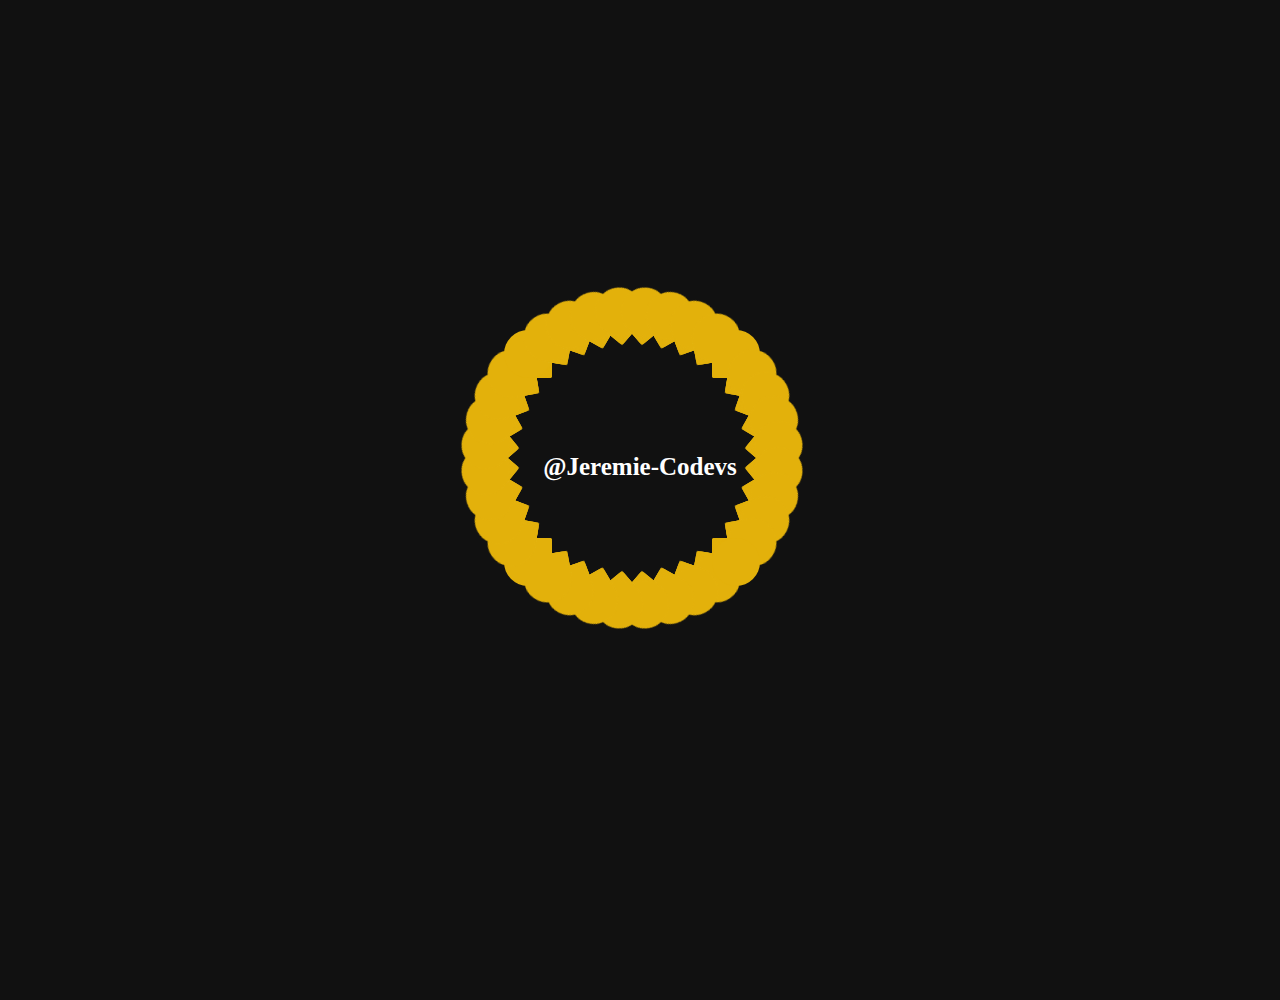
<file: index.html>
<html lang="en" class="no-js"><head>
    <meta charset="UTF-8">
    <meta http-equiv="X-UA-Compatible" content="IE=edge">
    <meta name="viewport" content="width=device-width, initial-scale=1">
    <title>HTML-CSS: Polka dot background pattern</title>
<body>
<div class="container">
  <h1>@Jeremie-Codevs</h1>
   <div class="line" style="--j:1">
   <div class="dot" style="--i:0"></div>
   <div class="dot" style="--i:1"></div>
   <div class="dot" style="--i:2"></div>
   <div class="dot" style="--i:3"></div>
   <div class="dot" style="--i:4"></div>
   <div class="dot" style="--i:5"></div>
   <div class="dot" style="--i:6"></div>
   <div class="dot" style="--i:7"></div>
   <div class="dot" style="--i:8"></div>
   <div class="dot" style="--i:9"></div>
   <div class="dot" style="--i:10"></div>
   <div class="dot" style="--i:11"></div>
   <div class="dot" style="--i:12"></div>
   <div class="dot" style="--i:13"></div>
   <div class="dot" style="--i:14"></div>
   <div class="dot" style="--i:15"></div>
   <div class="dot" style="--i:16"></div>
  </div>
  <div class="line" style="--j:2">
   <div class="dot" style="--i:0"></div>
   <div class="dot" style="--i:1"></div>
   <div class="dot" style="--i:2"></div>
   <div class="dot" style="--i:3"></div>
   <div class="dot" style="--i:4"></div>
   <div class="dot" style="--i:5"></div>
   <div class="dot" style="--i:6"></div>
   <div class="dot" style="--i:7"></div>
   <div class="dot" style="--i:8"></div>
   <div class="dot" style="--i:9"></div>
   <div class="dot" style="--i:10"></div>
   <div class="dot" style="--i:11"></div>
   <div class="dot" style="--i:12"></div>
   <div class="dot" style="--i:13"></div>
   <div class="dot" style="--i:14"></div>
   <div class="dot" style="--i:15"></div>
   <div class="dot" style="--i:16"></div>
  </div>
  <div class="line" style="--j:3">
   <div class="dot" style="--i:0"></div>
   <div class="dot" style="--i:1"></div>
   <div class="dot" style="--i:2"></div>
   <div class="dot" style="--i:3"></div>
   <div class="dot" style="--i:4"></div>
   <div class="dot" style="--i:5"></div>
   <div class="dot" style="--i:6"></div>
   <div class="dot" style="--i:7"></div>
   <div class="dot" style="--i:8"></div>
   <div class="dot" style="--i:9"></div>
   <div class="dot" style="--i:10"></div>
   <div class="dot" style="--i:11"></div>
   <div class="dot" style="--i:12"></div>
   <div class="dot" style="--i:13"></div>
   <div class="dot" style="--i:14"></div>
   <div class="dot" style="--i:15"></div>
   <div class="dot" style="--i:16"></div>
  </div>
  <div class="line" style="--j:4">
   <div class="dot" style="--i:0"></div>
   <div class="dot" style="--i:1"></div>
   <div class="dot" style="--i:2"></div>
   <div class="dot" style="--i:3"></div>
   <div class="dot" style="--i:4"></div>
   <div class="dot" style="--i:5"></div>
   <div class="dot" style="--i:6"></div>
   <div class="dot" style="--i:7"></div>
   <div class="dot" style="--i:8"></div>
   <div class="dot" style="--i:9"></div>
   <div class="dot" style="--i:10"></div>
   <div class="dot" style="--i:11"></div>
   <div class="dot" style="--i:12"></div>
   <div class="dot" style="--i:13"></div>
   <div class="dot" style="--i:14"></div>
   <div class="dot" style="--i:15"></div>
   <div class="dot" style="--i:16"></div>
  </div>
  <div class="line" style="--j:5">
   <div class="dot" style="--i:0"></div>
   <div class="dot" style="--i:1"></div>
   <div class="dot" style="--i:2"></div>
   <div class="dot" style="--i:3"></div>
   <div class="dot" style="--i:4"></div>
   <div class="dot" style="--i:5"></div>
   <div class="dot" style="--i:6"></div>
   <div class="dot" style="--i:7"></div>
   <div class="dot" style="--i:8"></div>
   <div class="dot" style="--i:9"></div>
   <div class="dot" style="--i:10"></div>
   <div class="dot" style="--i:11"></div>
   <div class="dot" style="--i:12"></div>
   <div class="dot" style="--i:13"></div>
   <div class="dot" style="--i:14"></div>
   <div class="dot" style="--i:15"></div>
   <div class="dot" style="--i:16"></div>
  </div>
  <div class="line" style="--j:6">
   <div class="dot" style="--i:0"></div>
   <div class="dot" style="--i:1"></div>
   <div class="dot" style="--i:2"></div>
   <div class="dot" style="--i:3"></div>
   <div class="dot" style="--i:4"></div>
   <div class="dot" style="--i:5"></div>
   <div class="dot" style="--i:6"></div>
   <div class="dot" style="--i:7"></div>
   <div class="dot" style="--i:8"></div>
   <div class="dot" style="--i:9"></div>
   <div class="dot" style="--i:10"></div>
   <div class="dot" style="--i:11"></div>
   <div class="dot" style="--i:12"></div>
   <div class="dot" style="--i:13"></div>
   <div class="dot" style="--i:14"></div>
   <div class="dot" style="--i:15"></div>
   <div class="dot" style="--i:16"></div>
  </div>
  <div class="line" style="--j:7">
   <div class="dot" style="--i:0"></div>
   <div class="dot" style="--i:1"></div>
   <div class="dot" style="--i:2"></div>
   <div class="dot" style="--i:3"></div>
   <div class="dot" style="--i:4"></div>
   <div class="dot" style="--i:5"></div>
   <div class="dot" style="--i:6"></div>
   <div class="dot" style="--i:7"></div>
   <div class="dot" style="--i:8"></div>
   <div class="dot" style="--i:9"></div>
   <div class="dot" style="--i:10"></div>
   <div class="dot" style="--i:11"></div>
   <div class="dot" style="--i:12"></div>
   <div class="dot" style="--i:13"></div>
   <div class="dot" style="--i:14"></div>
   <div class="dot" style="--i:15"></div>
   <div class="dot" style="--i:16"></div>
  </div>
  <div class="line" style="--j:8">
   <div class="dot" style="--i:0"></div>
   <div class="dot" style="--i:1"></div>
   <div class="dot" style="--i:2"></div>
   <div class="dot" style="--i:3"></div>
   <div class="dot" style="--i:4"></div>
   <div class="dot" style="--i:5"></div>
   <div class="dot" style="--i:6"></div>
   <div class="dot" style="--i:7"></div>
   <div class="dot" style="--i:8"></div>
   <div class="dot" style="--i:9"></div>
   <div class="dot" style="--i:10"></div>
   <div class="dot" style="--i:11"></div>
   <div class="dot" style="--i:12"></div>
   <div class="dot" style="--i:13"></div>
   <div class="dot" style="--i:14"></div>
   <div class="dot" style="--i:15"></div>
   <div class="dot" style="--i:16"></div>
  </div>
  <div class="line" style="--j:9">
   <div class="dot" style="--i:0"></div>
   <div class="dot" style="--i:1"></div>
   <div class="dot" style="--i:2"></div>
   <div class="dot" style="--i:3"></div>
   <div class="dot" style="--i:4"></div>
   <div class="dot" style="--i:5"></div>
   <div class="dot" style="--i:6"></div>
   <div class="dot" style="--i:7"></div>
   <div class="dot" style="--i:8"></div>
   <div class="dot" style="--i:9"></div>
   <div class="dot" style="--i:10"></div>
   <div class="dot" style="--i:11"></div>
   <div class="dot" style="--i:12"></div>
   <div class="dot" style="--i:13"></div>
   <div class="dot" style="--i:14"></div>
   <div class="dot" style="--i:15"></div>
   <div class="dot" style="--i:16"></div>
  </div>
  <div class="line" style="--j:10">
   <div class="dot" style="--i:0"></div>
   <div class="dot" style="--i:1"></div>
   <div class="dot" style="--i:2"></div>
   <div class="dot" style="--i:3"></div>
   <div class="dot" style="--i:4"></div>
   <div class="dot" style="--i:5"></div>
   <div class="dot" style="--i:6"></div>
   <div class="dot" style="--i:7"></div>
   <div class="dot" style="--i:8"></div>
   <div class="dot" style="--i:9"></div>
   <div class="dot" style="--i:10"></div>
   <div class="dot" style="--i:11"></div>
   <div class="dot" style="--i:12"></div>
   <div class="dot" style="--i:13"></div>
   <div class="dot" style="--i:14"></div>
   <div class="dot" style="--i:15"></div>
   <div class="dot" style="--i:16"></div>
  </div>
  <div class="line" style="--j:11">
   <div class="dot" style="--i:0"></div>
   <div class="dot" style="--i:1"></div>
   <div class="dot" style="--i:2"></div>
   <div class="dot" style="--i:3"></div>
   <div class="dot" style="--i:4"></div>
   <div class="dot" style="--i:5"></div>
   <div class="dot" style="--i:6"></div>
   <div class="dot" style="--i:7"></div>
   <div class="dot" style="--i:8"></div>
   <div class="dot" style="--i:9"></div>
   <div class="dot" style="--i:10"></div>
   <div class="dot" style="--i:11"></div>
   <div class="dot" style="--i:12"></div>
   <div class="dot" style="--i:13"></div>
   <div class="dot" style="--i:14"></div>
   <div class="dot" style="--i:15"></div>
   <div class="dot" style="--i:16"></div>
  </div>
  <div class="line" style="--j:12">
   <div class="dot" style="--i:0"></div>
   <div class="dot" style="--i:1"></div>
   <div class="dot" style="--i:2"></div>
   <div class="dot" style="--i:3"></div>
   <div class="dot" style="--i:4"></div>
   <div class="dot" style="--i:5"></div>
   <div class="dot" style="--i:6"></div>
   <div class="dot" style="--i:7"></div>
   <div class="dot" style="--i:8"></div>
   <div class="dot" style="--i:9"></div>
   <div class="dot" style="--i:10"></div>
   <div class="dot" style="--i:11"></div>
   <div class="dot" style="--i:12"></div>
   <div class="dot" style="--i:13"></div>
   <div class="dot" style="--i:14"></div>
   <div class="dot" style="--i:15"></div>
   <div class="dot" style="--i:16"></div>
  </div>
  <div class="line" style="--j:13">
   <div class="dot" style="--i:0"></div>
   <div class="dot" style="--i:1"></div>
   <div class="dot" style="--i:2"></div>
   <div class="dot" style="--i:3"></div>
   <div class="dot" style="--i:4"></div>
   <div class="dot" style="--i:5"></div>
   <div class="dot" style="--i:6"></div>
   <div class="dot" style="--i:7"></div>
   <div class="dot" style="--i:8"></div>
   <div class="dot" style="--i:9"></div>
   <div class="dot" style="--i:10"></div>
   <div class="dot" style="--i:11"></div>
   <div class="dot" style="--i:12"></div>
   <div class="dot" style="--i:13"></div>
   <div class="dot" style="--i:14"></div>
   <div class="dot" style="--i:15"></div>
   <div class="dot" style="--i:16"></div>
  </div>
  <div class="line" style="--j:14">
   <div class="dot" style="--i:0"></div>
   <div class="dot" style="--i:1"></div>
   <div class="dot" style="--i:2"></div>
   <div class="dot" style="--i:3"></div>
   <div class="dot" style="--i:4"></div>
   <div class="dot" style="--i:5"></div>
   <div class="dot" style="--i:6"></div>
   <div class="dot" style="--i:7"></div>
   <div class="dot" style="--i:8"></div>
   <div class="dot" style="--i:9"></div>
   <div class="dot" style="--i:10"></div>
   <div class="dot" style="--i:11"></div>
   <div class="dot" style="--i:12"></div>
   <div class="dot" style="--i:13"></div>
   <div class="dot" style="--i:14"></div>
   <div class="dot" style="--i:15"></div>
   <div class="dot" style="--i:16"></div>
  </div>
  <div class="line" style="--j:15">
   <div class="dot" style="--i:0"></div>
   <div class="dot" style="--i:1"></div>
   <div class="dot" style="--i:2"></div>
   <div class="dot" style="--i:3"></div>
   <div class="dot" style="--i:4"></div>
   <div class="dot" style="--i:5"></div>
   <div class="dot" style="--i:6"></div>
   <div class="dot" style="--i:7"></div>
   <div class="dot" style="--i:8"></div>
   <div class="dot" style="--i:9"></div>
   <div class="dot" style="--i:10"></div>
   <div class="dot" style="--i:11"></div>
   <div class="dot" style="--i:12"></div>
   <div class="dot" style="--i:13"></div>
   <div class="dot" style="--i:14"></div>
   <div class="dot" style="--i:15"></div>
   <div class="dot" style="--i:16"></div>
  </div>
  <div class="line" style="--j:16">
   <div class="dot" style="--i:0"></div>
   <div class="dot" style="--i:1"></div>
   <div class="dot" style="--i:2"></div>
   <div class="dot" style="--i:3"></div>
   <div class="dot" style="--i:4"></div>
   <div class="dot" style="--i:5"></div>
   <div class="dot" style="--i:6"></div>
   <div class="dot" style="--i:7"></div>
   <div class="dot" style="--i:8"></div>
   <div class="dot" style="--i:9"></div>
   <div class="dot" style="--i:10"></div>
   <div class="dot" style="--i:11"></div>
   <div class="dot" style="--i:12"></div>
   <div class="dot" style="--i:13"></div>
   <div class="dot" style="--i:14"></div>
   <div class="dot" style="--i:15"></div>
   <div class="dot" style="--i:16"></div>
  </div>
  <div class="line" style="--j:17">
   <div class="dot" style="--i:0"></div>
   <div class="dot" style="--i:1"></div>
   <div class="dot" style="--i:2"></div>
   <div class="dot" style="--i:3"></div>
   <div class="dot" style="--i:4"></div>
   <div class="dot" style="--i:5"></div>
   <div class="dot" style="--i:6"></div>
   <div class="dot" style="--i:7"></div>
   <div class="dot" style="--i:8"></div>
   <div class="dot" style="--i:9"></div>
   <div class="dot" style="--i:10"></div>
   <div class="dot" style="--i:11"></div>
   <div class="dot" style="--i:12"></div>
   <div class="dot" style="--i:13"></div>
   <div class="dot" style="--i:14"></div>
   <div class="dot" style="--i:15"></div>
   <div class="dot" style="--i:16"></div>
  </div>
  <div class="line" style="--j:18">
   <div class="dot" style="--i:0"></div>
   <div class="dot" style="--i:1"></div>
   <div class="dot" style="--i:2"></div>
   <div class="dot" style="--i:3"></div>
   <div class="dot" style="--i:4"></div>
   <div class="dot" style="--i:5"></div>
   <div class="dot" style="--i:6"></div>
   <div class="dot" style="--i:7"></div>
   <div class="dot" style="--i:8"></div>
   <div class="dot" style="--i:9"></div>
   <div class="dot" style="--i:10"></div>
   <div class="dot" style="--i:11"></div>
   <div class="dot" style="--i:12"></div>
   <div class="dot" style="--i:13"></div>
   <div class="dot" style="--i:14"></div>
   <div class="dot" style="--i:15"></div>
   <div class="dot" style="--i:16"></div>
  </div>
  <div class="line" style="--j:19">
   <div class="dot" style="--i:0"></div>
   <div class="dot" style="--i:1"></div>
   <div class="dot" style="--i:2"></div>
   <div class="dot" style="--i:3"></div>
   <div class="dot" style="--i:4"></div>
   <div class="dot" style="--i:5"></div>
   <div class="dot" style="--i:6"></div>
   <div class="dot" style="--i:7"></div>
   <div class="dot" style="--i:8"></div>
   <div class="dot" style="--i:9"></div>
   <div class="dot" style="--i:10"></div>
   <div class="dot" style="--i:11"></div>
   <div class="dot" style="--i:12"></div>
   <div class="dot" style="--i:13"></div>
   <div class="dot" style="--i:14"></div>
   <div class="dot" style="--i:15"></div>
   <div class="dot" style="--i:16"></div>
  </div>
  <div class="line" style="--j:20">
   <div class="dot" style="--i:0"></div>
   <div class="dot" style="--i:1"></div>
   <div class="dot" style="--i:2"></div>
   <div class="dot" style="--i:3"></div>
   <div class="dot" style="--i:4"></div>
   <div class="dot" style="--i:5"></div>
   <div class="dot" style="--i:6"></div>
   <div class="dot" style="--i:7"></div>
   <div class="dot" style="--i:8"></div>
   <div class="dot" style="--i:9"></div>
   <div class="dot" style="--i:10"></div>
   <div class="dot" style="--i:11"></div>
   <div class="dot" style="--i:12"></div>
   <div class="dot" style="--i:13"></div>
   <div class="dot" style="--i:14"></div>
   <div class="dot" style="--i:15"></div>
   <div class="dot" style="--i:16"></div>
  </div>
  <div class="line" style="--j:21">
   <div class="dot" style="--i:0"></div>
   <div class="dot" style="--i:1"></div>
   <div class="dot" style="--i:2"></div>
   <div class="dot" style="--i:3"></div>
   <div class="dot" style="--i:4"></div>
   <div class="dot" style="--i:5"></div>
   <div class="dot" style="--i:6"></div>
   <div class="dot" style="--i:7"></div>
   <div class="dot" style="--i:8"></div>
   <div class="dot" style="--i:9"></div>
   <div class="dot" style="--i:10"></div>
   <div class="dot" style="--i:11"></div>
   <div class="dot" style="--i:12"></div>
   <div class="dot" style="--i:13"></div>
   <div class="dot" style="--i:14"></div>
   <div class="dot" style="--i:15"></div>
   <div class="dot" style="--i:16"></div>
  </div>
  <div class="line" style="--j:22">
   <div class="dot" style="--i:0"></div>
   <div class="dot" style="--i:1"></div>
   <div class="dot" style="--i:2"></div>
   <div class="dot" style="--i:3"></div>
   <div class="dot" style="--i:4"></div>
   <div class="dot" style="--i:5"></div>
   <div class="dot" style="--i:6"></div>
   <div class="dot" style="--i:7"></div>
   <div class="dot" style="--i:8"></div>
   <div class="dot" style="--i:9"></div>
   <div class="dot" style="--i:10"></div>
   <div class="dot" style="--i:11"></div>
   <div class="dot" style="--i:12"></div>
   <div class="dot" style="--i:13"></div>
   <div class="dot" style="--i:14"></div>
   <div class="dot" style="--i:15"></div>
   <div class="dot" style="--i:16"></div>
  </div>
  <div class="line" style="--j:23">
   <div class="dot" style="--i:0"></div>
   <div class="dot" style="--i:1"></div>
   <div class="dot" style="--i:2"></div>
   <div class="dot" style="--i:3"></div>
   <div class="dot" style="--i:4"></div>
   <div class="dot" style="--i:5"></div>
   <div class="dot" style="--i:6"></div>
   <div class="dot" style="--i:7"></div>
   <div class="dot" style="--i:8"></div>
   <div class="dot" style="--i:9"></div>
   <div class="dot" style="--i:10"></div>
   <div class="dot" style="--i:11"></div>
   <div class="dot" style="--i:12"></div>
   <div class="dot" style="--i:13"></div>
   <div class="dot" style="--i:14"></div>
   <div class="dot" style="--i:15"></div>
   <div class="dot" style="--i:16"></div>
  </div>
  <div class="line" style="--j:24">
   <div class="dot" style="--i:0"></div>
   <div class="dot" style="--i:1"></div>
   <div class="dot" style="--i:2"></div>
   <div class="dot" style="--i:3"></div>
   <div class="dot" style="--i:4"></div>
   <div class="dot" style="--i:5"></div>
   <div class="dot" style="--i:6"></div>
   <div class="dot" style="--i:7"></div>
   <div class="dot" style="--i:8"></div>
   <div class="dot" style="--i:9"></div>
   <div class="dot" style="--i:10"></div>
   <div class="dot" style="--i:11"></div>
   <div class="dot" style="--i:12"></div>
   <div class="dot" style="--i:13"></div>
   <div class="dot" style="--i:14"></div>
   <div class="dot" style="--i:15"></div>
   <div class="dot" style="--i:16"></div>
  </div>
  <div class="line" style="--j:25">
   <div class="dot" style="--i:0"></div>
   <div class="dot" style="--i:1"></div>
   <div class="dot" style="--i:2"></div>
   <div class="dot" style="--i:3"></div>
   <div class="dot" style="--i:4"></div>
   <div class="dot" style="--i:5"></div>
   <div class="dot" style="--i:6"></div>
   <div class="dot" style="--i:7"></div>
   <div class="dot" style="--i:8"></div>
   <div class="dot" style="--i:9"></div>
   <div class="dot" style="--i:10"></div>
   <div class="dot" style="--i:11"></div>
   <div class="dot" style="--i:12"></div>
   <div class="dot" style="--i:13"></div>
   <div class="dot" style="--i:14"></div>
   <div class="dot" style="--i:15"></div>
   <div class="dot" style="--i:16"></div>
  </div>
  <div class="line" style="--j:26">
   <div class="dot" style="--i:0"></div>
   <div class="dot" style="--i:1"></div>
   <div class="dot" style="--i:2"></div>
   <div class="dot" style="--i:3"></div>
   <div class="dot" style="--i:4"></div>
   <div class="dot" style="--i:5"></div>
   <div class="dot" style="--i:6"></div>
   <div class="dot" style="--i:7"></div>
   <div class="dot" style="--i:8"></div>
   <div class="dot" style="--i:9"></div>
   <div class="dot" style="--i:10"></div>
   <div class="dot" style="--i:11"></div>
   <div class="dot" style="--i:12"></div>
   <div class="dot" style="--i:13"></div>
   <div class="dot" style="--i:14"></div>
   <div class="dot" style="--i:15"></div>
   <div class="dot" style="--i:16"></div>
  </div>
  <div class="line" style="--j:27">
   <div class="dot" style="--i:0"></div>
   <div class="dot" style="--i:1"></div>
   <div class="dot" style="--i:2"></div>
   <div class="dot" style="--i:3"></div>
   <div class="dot" style="--i:4"></div>
   <div class="dot" style="--i:5"></div>
   <div class="dot" style="--i:6"></div>
   <div class="dot" style="--i:7"></div>
   <div class="dot" style="--i:8"></div>
   <div class="dot" style="--i:9"></div>
   <div class="dot" style="--i:10"></div>
   <div class="dot" style="--i:11"></div>
   <div class="dot" style="--i:12"></div>
   <div class="dot" style="--i:13"></div>
   <div class="dot" style="--i:14"></div>
   <div class="dot" style="--i:15"></div>
   <div class="dot" style="--i:16"></div>
  </div>
  <div class="line" style="--j:28">
   <div class="dot" style="--i:0"></div>
   <div class="dot" style="--i:1"></div>
   <div class="dot" style="--i:2"></div>
   <div class="dot" style="--i:3"></div>
   <div class="dot" style="--i:4"></div>
   <div class="dot" style="--i:5"></div>
   <div class="dot" style="--i:6"></div>
   <div class="dot" style="--i:7"></div>
   <div class="dot" style="--i:8"></div>
   <div class="dot" style="--i:9"></div>
   <div class="dot" style="--i:10"></div>
   <div class="dot" style="--i:11"></div>
   <div class="dot" style="--i:12"></div>
   <div class="dot" style="--i:13"></div>
   <div class="dot" style="--i:14"></div>
   <div class="dot" style="--i:15"></div>
   <div class="dot" style="--i:16"></div>
  </div>
  <div class="line" style="--j:29">
   <div class="dot" style="--i:0"></div>
   <div class="dot" style="--i:1"></div>
   <div class="dot" style="--i:2"></div>
   <div class="dot" style="--i:3"></div>
   <div class="dot" style="--i:4"></div>
   <div class="dot" style="--i:5"></div>
   <div class="dot" style="--i:6"></div>
   <div class="dot" style="--i:7"></div>
   <div class="dot" style="--i:8"></div>
   <div class="dot" style="--i:9"></div>
   <div class="dot" style="--i:10"></div>
   <div class="dot" style="--i:11"></div>
   <div class="dot" style="--i:12"></div>
   <div class="dot" style="--i:13"></div>
   <div class="dot" style="--i:14"></div>
   <div class="dot" style="--i:15"></div>
   <div class="dot" style="--i:16"></div>
  </div>
  <div class="line" style="--j:30">
   <div class="dot" style="--i:0"></div>
   <div class="dot" style="--i:1"></div>
   <div class="dot" style="--i:2"></div>
   <div class="dot" style="--i:3"></div>
   <div class="dot" style="--i:4"></div>
   <div class="dot" style="--i:5"></div>
   <div class="dot" style="--i:6"></div>
   <div class="dot" style="--i:7"></div>
   <div class="dot" style="--i:8"></div>
   <div class="dot" style="--i:9"></div>
   <div class="dot" style="--i:10"></div>
   <div class="dot" style="--i:11"></div>
   <div class="dot" style="--i:12"></div>
   <div class="dot" style="--i:13"></div>
   <div class="dot" style="--i:14"></div>
   <div class="dot" style="--i:15"></div>
   <div class="dot" style="--i:16"></div>
  </div>
  <div class="line" style="--j:31">
   <div class="dot" style="--i:0"></div>
   <div class="dot" style="--i:1"></div>
   <div class="dot" style="--i:2"></div>
   <div class="dot" style="--i:3"></div>
   <div class="dot" style="--i:4"></div>
   <div class="dot" style="--i:5"></div>
   <div class="dot" style="--i:6"></div>
   <div class="dot" style="--i:7"></div>
   <div class="dot" style="--i:8"></div>
   <div class="dot" style="--i:9"></div>
   <div class="dot" style="--i:10"></div>
   <div class="dot" style="--i:11"></div>
   <div class="dot" style="--i:12"></div>
   <div class="dot" style="--i:13"></div>
   <div class="dot" style="--i:14"></div>
   <div class="dot" style="--i:15"></div>
   <div class="dot" style="--i:16"></div>
  </div>
  <div class="line" style="--j:32">
   <div class="dot" style="--i:0"></div>
   <div class="dot" style="--i:1"></div>
   <div class="dot" style="--i:2"></div>
   <div class="dot" style="--i:3"></div>
   <div class="dot" style="--i:4"></div>
   <div class="dot" style="--i:5"></div>
   <div class="dot" style="--i:6"></div>
   <div class="dot" style="--i:7"></div>
   <div class="dot" style="--i:8"></div>
   <div class="dot" style="--i:9"></div>
   <div class="dot" style="--i:10"></div>
   <div class="dot" style="--i:11"></div>
   <div class="dot" style="--i:12"></div>
   <div class="dot" style="--i:13"></div>
   <div class="dot" style="--i:14"></div>
   <div class="dot" style="--i:15"></div>
   <div class="dot" style="--i:16"></div>
  </div>
  <div class="line" style="--j:33">
   <div class="dot" style="--i:0"></div>
   <div class="dot" style="--i:1"></div>
   <div class="dot" style="--i:2"></div>
   <div class="dot" style="--i:3"></div>
   <div class="dot" style="--i:4"></div>
   <div class="dot" style="--i:5"></div>
   <div class="dot" style="--i:6"></div>
   <div class="dot" style="--i:7"></div>
   <div class="dot" style="--i:8"></div>
   <div class="dot" style="--i:9"></div>
   <div class="dot" style="--i:10"></div>
   <div class="dot" style="--i:11"></div>
   <div class="dot" style="--i:12"></div>
   <div class="dot" style="--i:13"></div>
   <div class="dot" style="--i:14"></div>
   <div class="dot" style="--i:15"></div>
   <div class="dot" style="--i:16"></div>
  </div>
  <div class="line" style="--j:34">
   <div class="dot" style="--i:0"></div>
   <div class="dot" style="--i:1"></div>
   <div class="dot" style="--i:2"></div>
   <div class="dot" style="--i:3"></div>
   <div class="dot" style="--i:4"></div>
   <div class="dot" style="--i:5"></div>
   <div class="dot" style="--i:6"></div>
   <div class="dot" style="--i:7"></div>
   <div class="dot" style="--i:8"></div>
   <div class="dot" style="--i:9"></div>
   <div class="dot" style="--i:10"></div>
   <div class="dot" style="--i:11"></div>
   <div class="dot" style="--i:12"></div>
   <div class="dot" style="--i:13"></div>
   <div class="dot" style="--i:14"></div>
   <div class="dot" style="--i:15"></div>
   <div class="dot" style="--i:16"></div>
  </div>
  <div class="line" style="--j:35">
   <div class="dot" style="--i:0"></div>
   <div class="dot" style="--i:1"></div>
   <div class="dot" style="--i:2"></div>
   <div class="dot" style="--i:3"></div>
   <div class="dot" style="--i:4"></div>
   <div class="dot" style="--i:5"></div>
   <div class="dot" style="--i:6"></div>
   <div class="dot" style="--i:7"></div>
   <div class="dot" style="--i:8"></div>
   <div class="dot" style="--i:9"></div>
   <div class="dot" style="--i:10"></div>
   <div class="dot" style="--i:11"></div>
   <div class="dot" style="--i:12"></div>
   <div class="dot" style="--i:13"></div>
   <div class="dot" style="--i:14"></div>
   <div class="dot" style="--i:15"></div>
   <div class="dot" style="--i:16"></div>
  </div>
  <div class="line" style="--j:36">
   <div class="dot" style="--i:0"></div>
   <div class="dot" style="--i:1"></div>
   <div class="dot" style="--i:2"></div>
   <div class="dot" style="--i:3"></div>
   <div class="dot" style="--i:4"></div>
   <div class="dot" style="--i:5"></div>
   <div class="dot" style="--i:6"></div>
   <div class="dot" style="--i:7"></div>
   <div class="dot" style="--i:8"></div>
   <div class="dot" style="--i:9"></div>
   <div class="dot" style="--i:10"></div>
   <div class="dot" style="--i:11"></div>
   <div class="dot" style="--i:12"></div>
   <div class="dot" style="--i:13"></div>
   <div class="dot" style="--i:14"></div>
   <div class="dot" style="--i:15"></div>
   <div class="dot" style="--i:16"></div>
  </div>
</body>
</html>
 <style>
    :root{
   --size : 3px;
  }
  body{
   background-color : #111;
   overflow: hidden;
  }
  .container{
   position:absolute;
   top:50%;left:50%;
   transform: translate(-50%,-50%);
   width: 1100px;
   height:1100px;
  }
  h1{
   color:white;
   position: absolute;
   top:50%;left:50%;
   transform: translate(-50%,-50%);
   font-size:25px;
  }
  .line{
   position: absolute;
   top: 58%;
   left: 56.5%;
   transform-style: preserve-3d;
   perspective: 1000px;
   transform-origin: -80px -80px;
   transform: translate(-50%,-50%) rotateZ(calc(var(--j) * 10deg));
  }
  .dot{
   position: absolute;
   border-radius: 50%;
   background-color:rgb(227, 177, 11);
   width:calc(var(--i) * var(--size));
   height:calc(var(--i) * var(--size));
   animation: stre 6s linear calc(var(--j)*0.04s) infinite;
  }
  @keyframes stre {
   0%{
    top:calc(calc(var(--i) * var(--i)) * 2px);
   }
   20%{
    top:calc(calc(var(--i) * var(--i)) * 4px);
   }
   40%{
    top:calc(calc(var(--i) * var(--i)) * 6px);
   }
   60%{
    top:calc(calc(var(--i) * var(--i)) * 8px);
   }
   80%{
    top:calc(calc(var(--i) * var(--i)) * 10px);
   }
   100%{
    top:calc(calc(var(--i) * var(--i)) * 12px);
   }
  }
  </style>
</file>
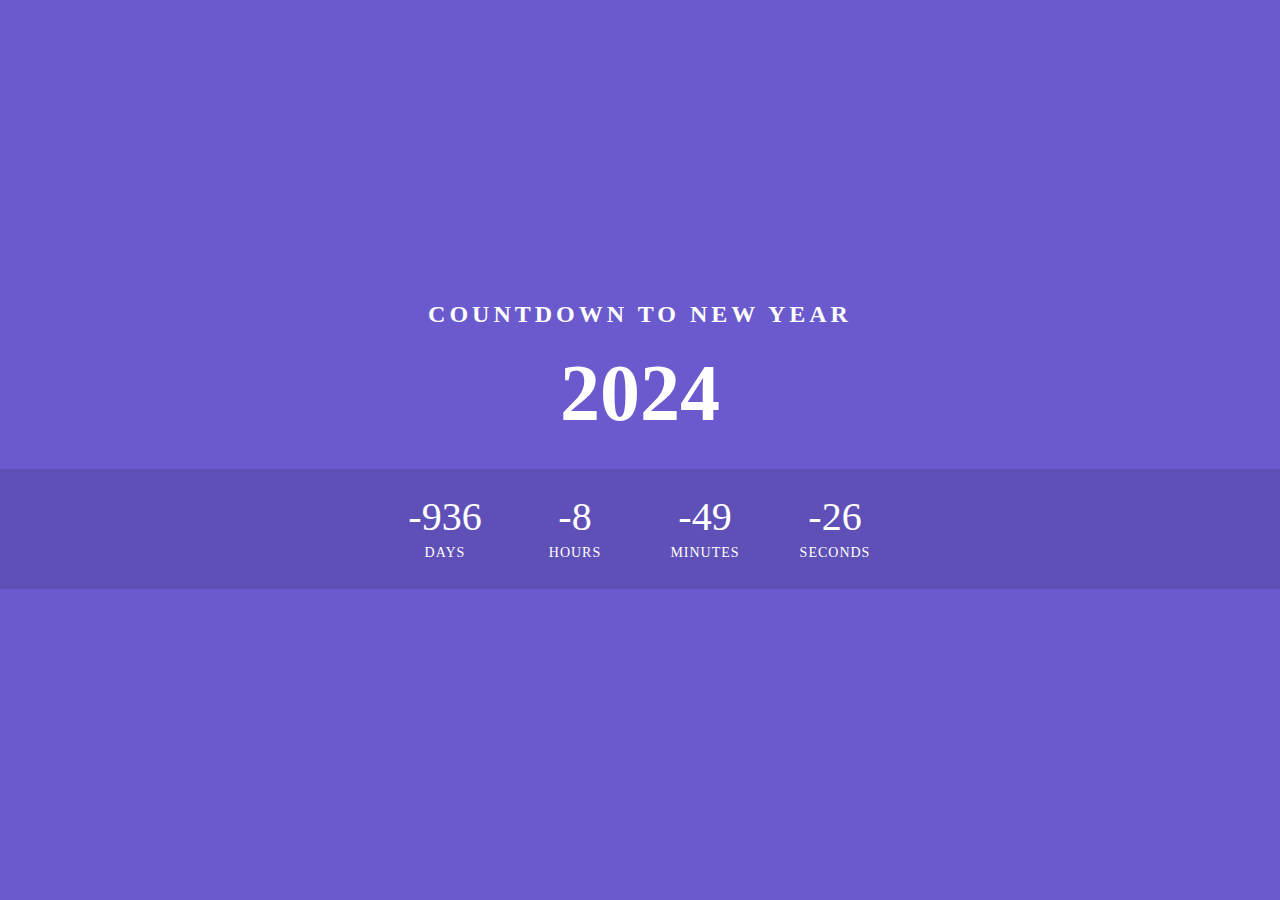
<file: project 14 jour restant année/index.html>
<!DOCTYPE html>
<html lang="en">
  <head>
    <meta charset="UTF-8" />
    <meta http-equiv="X-UA-Compatible" content="IE=edge" />
    <meta name="viewport" content="width=device-width, initial-scale=1.0" />
    <title>New Year Countdown</title>
    <link rel="stylesheet" href="style.css" />
  </head>
  <body>
    <h2>Countdown to New Year</h2>
    <div class="year">2024</div>
    <div class="countdown">
      <div id="day">00</div>
      <div id="hour">00</div>
      <div id="minute">00</div>
      <div id="second">00</div>
    </div>
    <script src="index.js"></script>
  </body>
</html>
</file>
<file: project11 rotating image/index.html>
<!DOCTYPE html>
<html lang="en">
  <head>
    <meta charset="UTF-8" />
    <meta http-equiv="X-UA-Compatible" content="IE=edge" />
    <meta name="viewport" content="width=device-width, initial-scale=1.0" />
    <title>Rotating Image Gallery</title>
    <link rel="stylesheet" href="style.css" />
  </head>
  <body>
    <div class="image-container">
     
    </div>
    <div class="btn-container">
      <button class="btn" id="prev">Prev</button>
      <button class="btn" id="next">Next</button>
    </div>
    <script src="index.js"></script>
  </body>
</html>
</file>
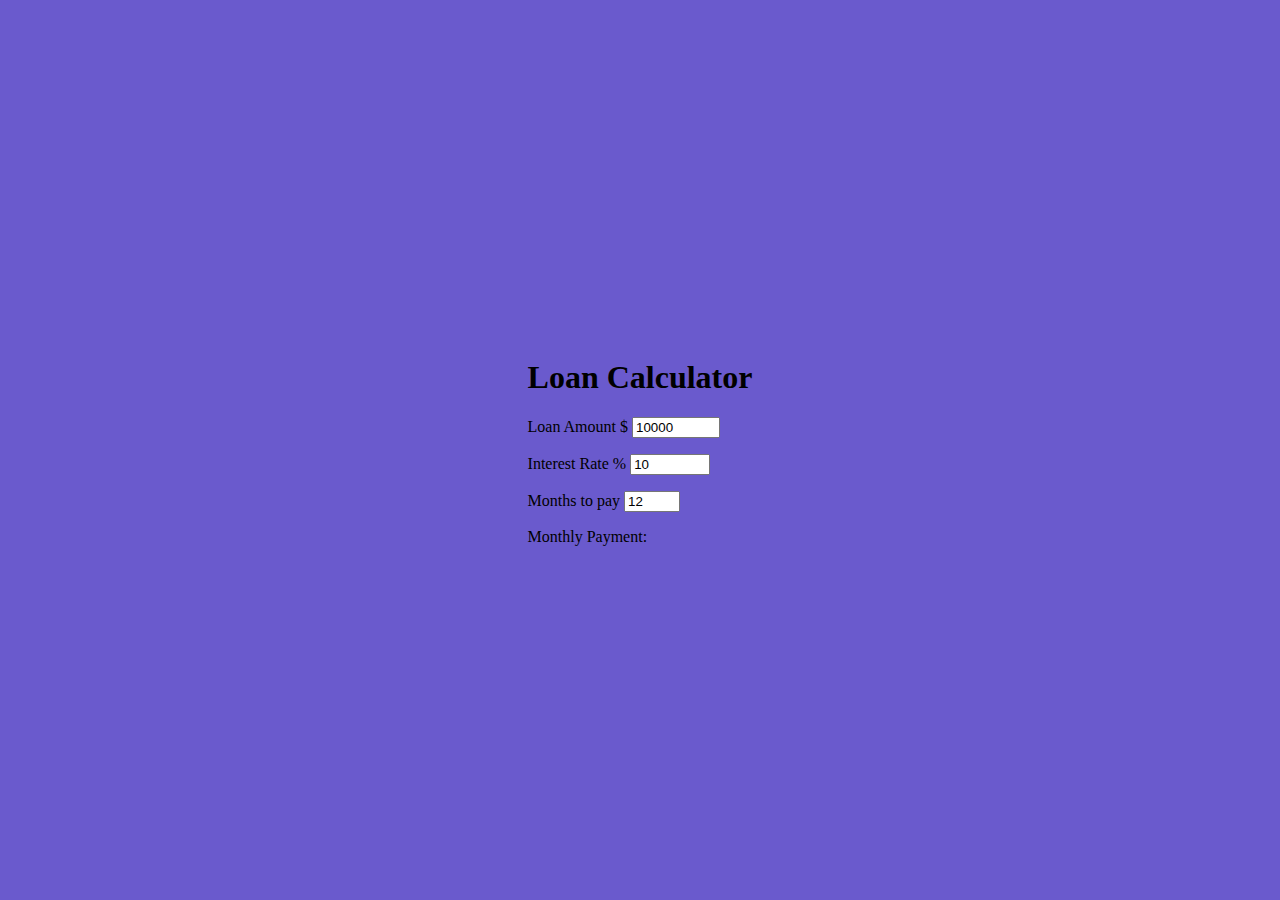
<file: projet 13 calculateur de pret/index.html>
<!DOCTYPE html>
<html lang="en">
<head>
    <meta charset="UTF-8">
    <meta http-equiv="X-UA-Compatible" content="IE=edge">
    <meta name="viewport" content="width=device-width, initial-scale=1.0">
    <title>Loan Calculator</title>
    <link rel="stylesheet" href="style.css">
</head>
<body>
    <div class="container">
        <h1>Loan Calculator</h1>
        <p>Loan Amount $
            <input onchange="calculateLoan()" class="input" type="number" id="loan-amount" min="1" max="500000" value="10000">
        </p>
        <p>Interest Rate %
            <input onchange="calculateLoan()" class="input" type="number" id="interest-rate" min="0" max="100" value="10" step=".1">
        </p>
        <p>Months to pay
            <input onchange="calculateLoan()" class="input" type="number" id="months-to-pay" min="6" max="48" value="12">
        </p>
        <p class="payment" id="payment">Monthly Payment:</p>
    </div>

    <script src="index.js"></script>
</body>
</html>
</file>
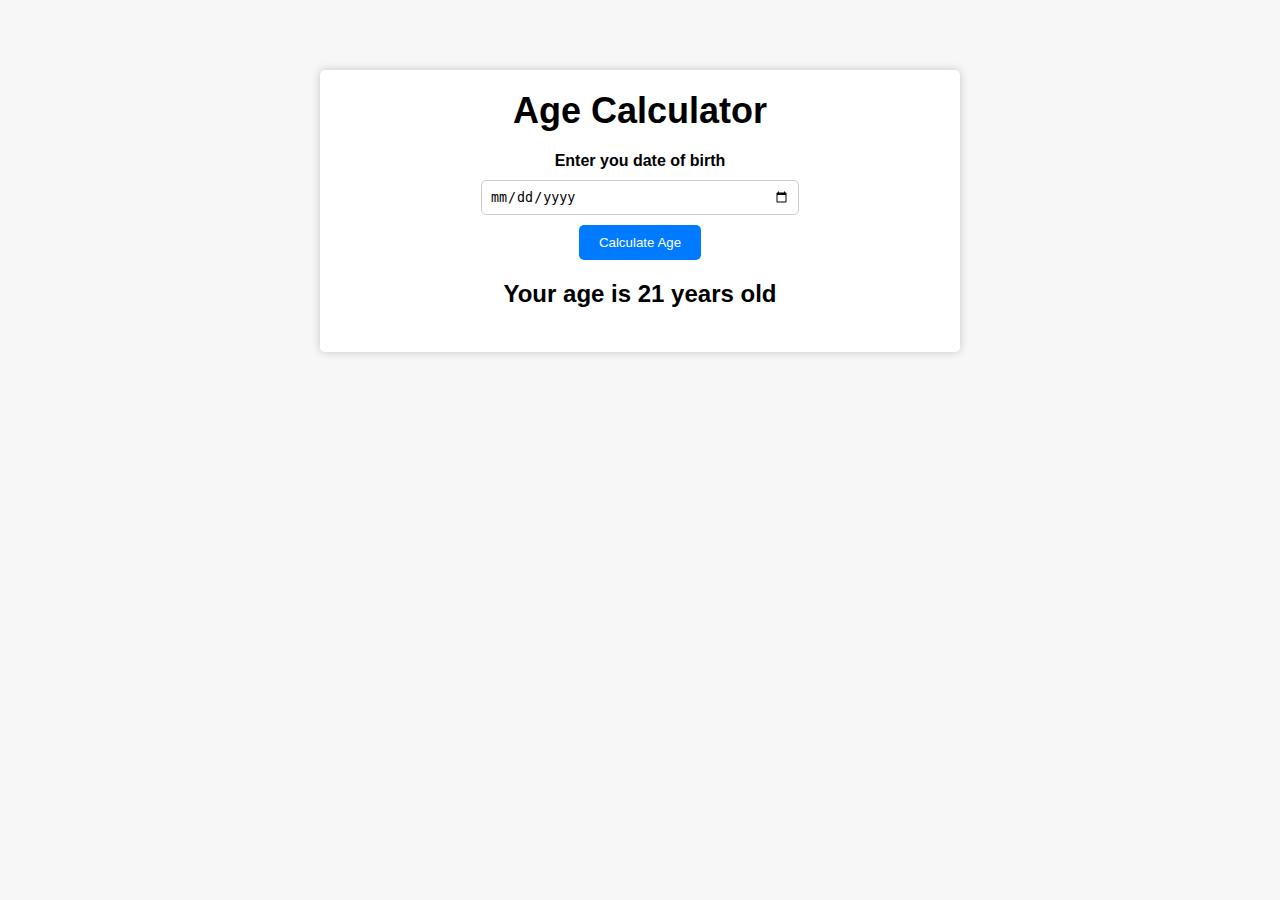
<file: projet 16calcul age/index.html>
<!DOCTYPE html>
<html lang="en">
<head>
    <meta charset="UTF-8">
    <meta http-equiv="X-UA-Compatible" content="IE=edge">
    <meta name="viewport" content="width=device-width, initial-scale=1.0">
    <title>Age Calculator</title>
    <link rel="stylesheet" href="style.css">
</head>
<body>
    <div class="container">
        <h1>Age Calculator</h1>
        <div class="form">
            <label for="birthday">Enter you date of birth</label>
            <input type="date" id="birthday" name="birthday">
            <button id="btn">Calculate Age</button>
            <p id="result">Your age is 21 years old</p>
        </div>
    </div>

    <script src="index.js"></script>
</body>
</html>
</file>
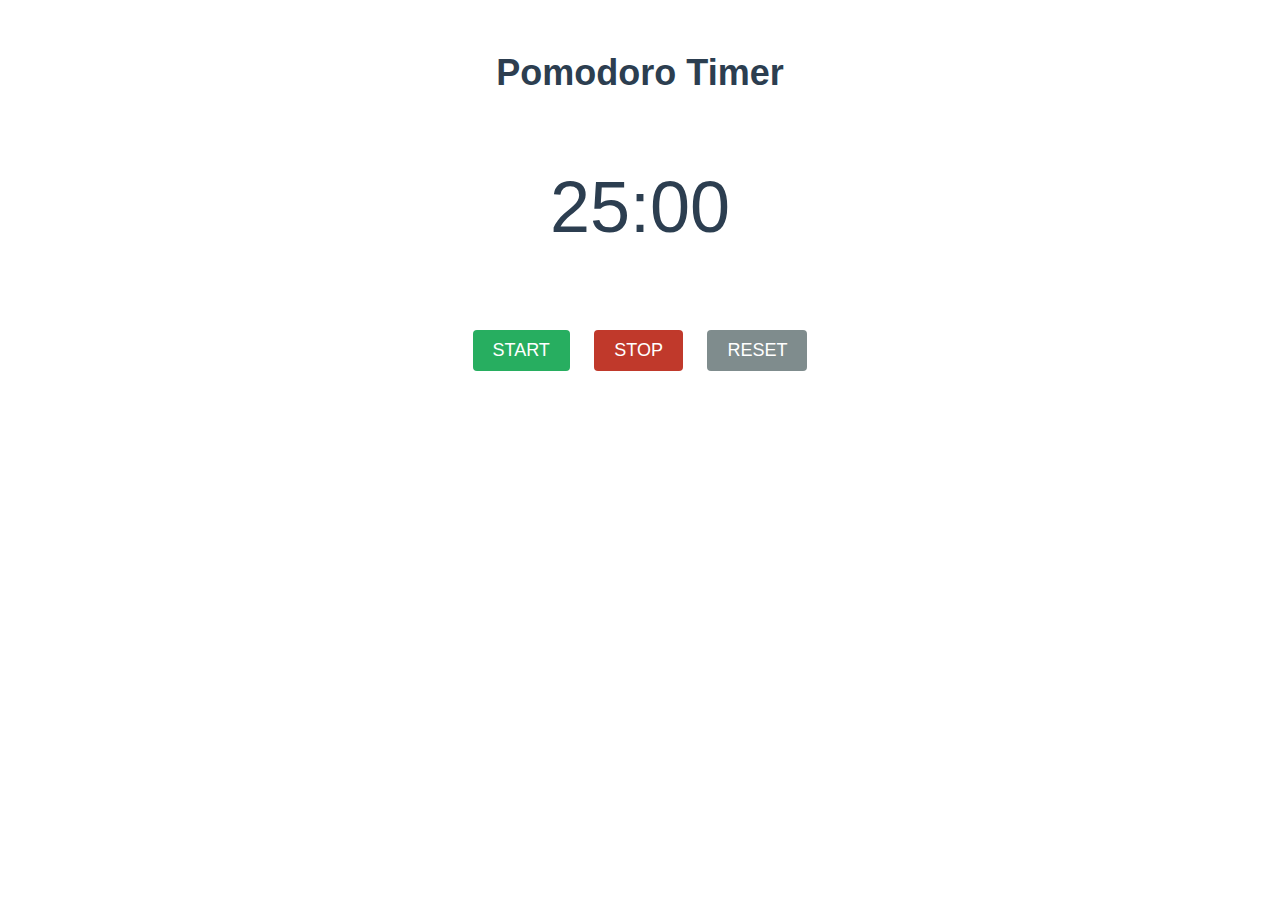
<file: projet15 conter promo/index.html>
<!DOCTYPE html>
<html lang="en">
<head>
    <meta charset="UTF-8">
    <meta http-equiv="X-UA-Compatible" content="IE=edge">
    <meta name="viewport" content="width=device-width, initial-scale=1.0">
    <title>Pomodoro Timer</title>
    <link rel="stylesheet" href="style.css">
</head>
<body>
    <div class="container">
        <h1 class="title">Pomodoro Timer</h1>
        <p class="timer" id="timer">25:00</p>
        <div class="button-wrapper">
            <button id="start">Start</button>
            <button id="stop">Stop</button>
            <button id="reset">Reset</button>
        </div>
    </div>
    <script src="index.js"></script>
</body>
</html>
</file>
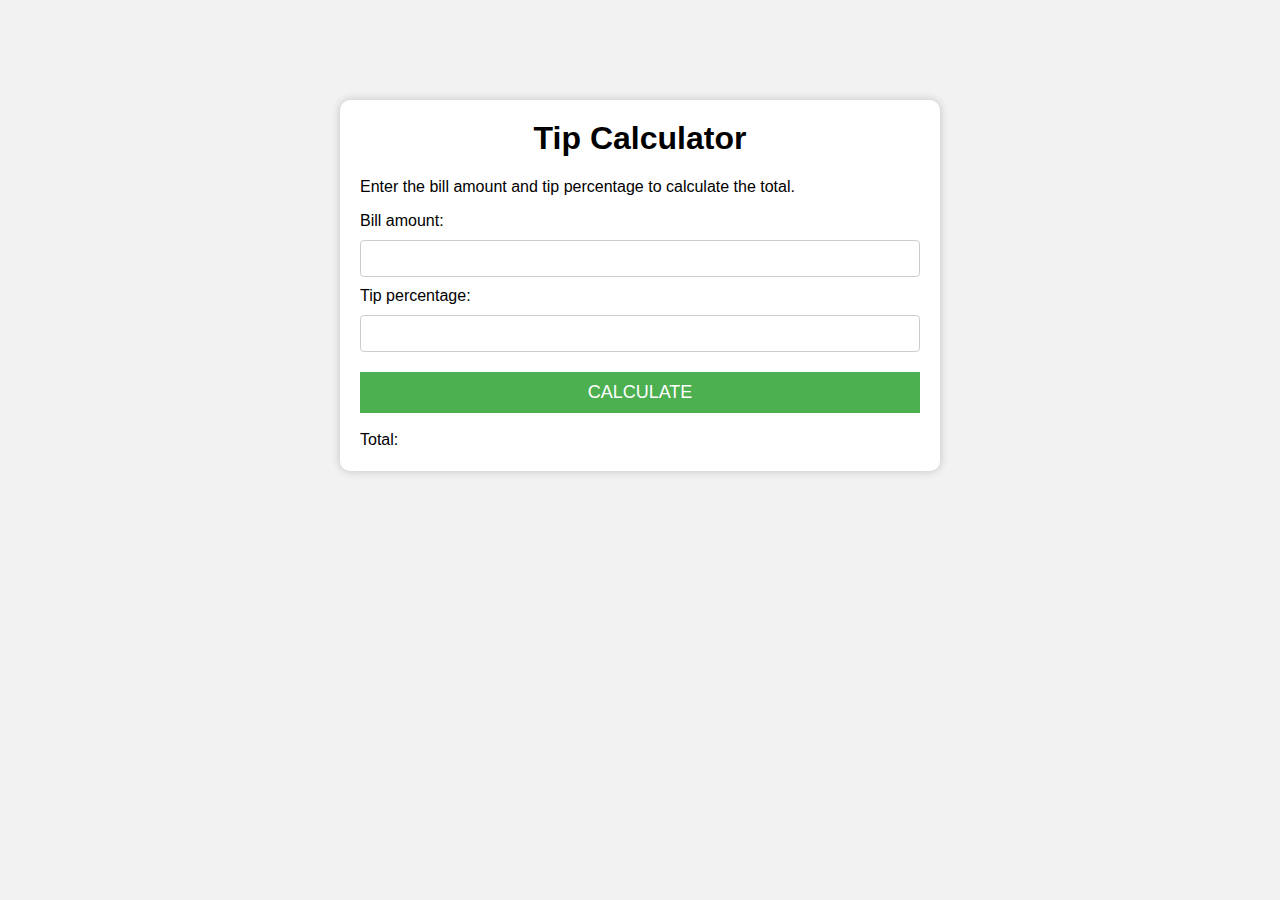
<file: projet21 calcul de poucentage/index.html>
<!DOCTYPE html>
<html lang="en">
<head>
    <meta charset="UTF-8">
    <meta http-equiv="X-UA-Compatible" content="IE=edge">
    <meta name="viewport" content="width=device-width, initial-scale=1.0">
    <title>Tip Calculator</title>
    <link rel="stylesheet" href="style.css">
</head>
<body>
    <div class="container">
        <h1>Tip Calculator</h1>
        <p>Enter the bill amount and tip percentage to calculate the total.</p>
        <label for="bill">Bill amount:</label>
        <input type="number" id="bill">
        <br/>
        <label for="tip">Tip percentage:</label>
        <input type="number" id="tip">
        <br/>
        <button id="calculate">Calculate</button>
        <br/>
        <label for="total">Total:</label>
        <span id="total"></span>

    </div>
    <script src="index.js"></script>
</body>
</html>
</file>
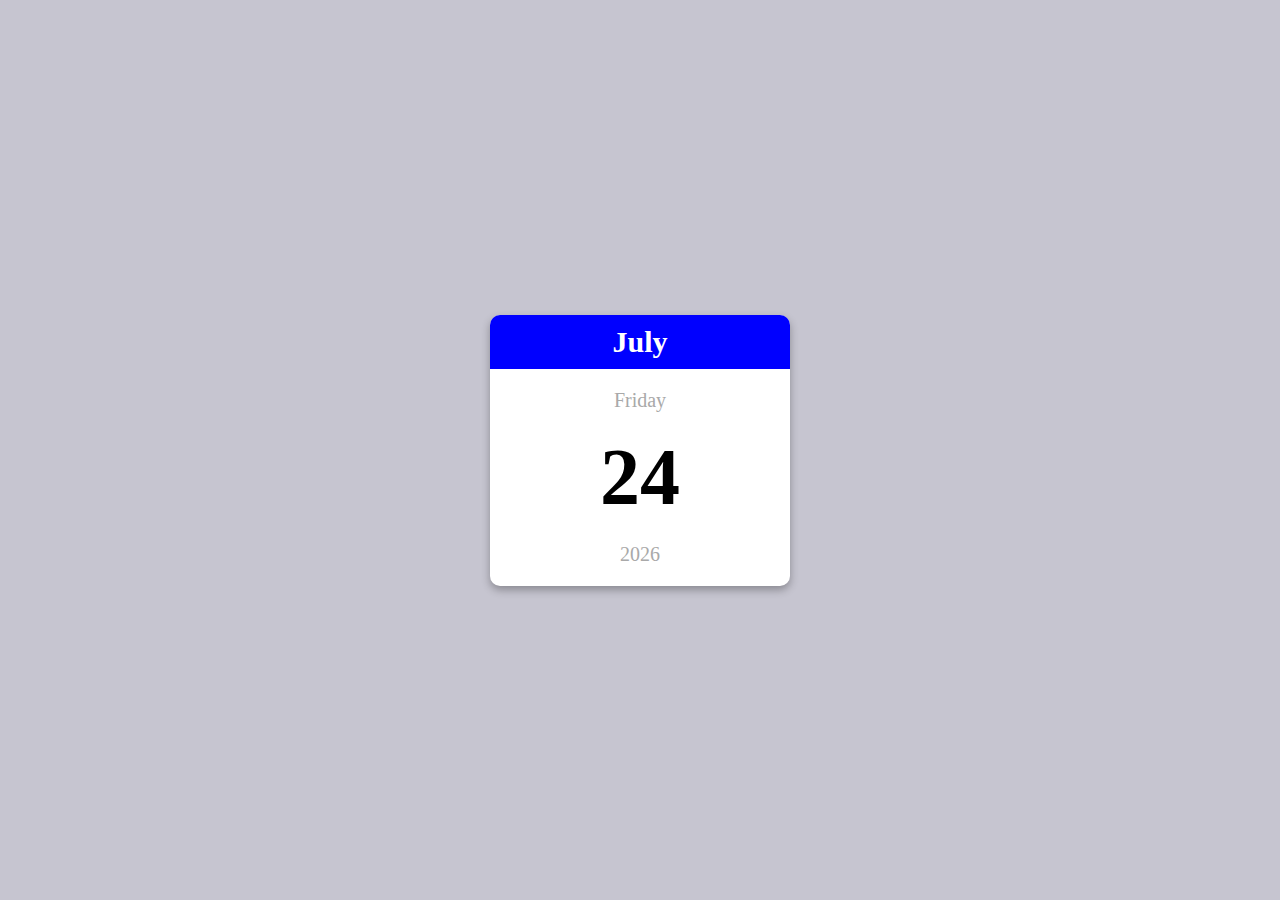
<file: projet3 mini calendrier/index.html>
<!DOCTYPE html>
<html lang="en">
  <head>
    <meta charset="UTF-8" />
    <meta http-equiv="X-UA-Compatible" content="IE=edge" />
    <meta name="viewport" content="width=device-width, initial-scale=1.0" />
    <title>Mini Calendrier</title>
    <link rel="stylesheet" href="style.css" />
  </head>
  <body>
    <div class="calendar-container">
      <p class="month-name" id="month-name">Janvier</p>
      <p class="day-name" id="day-name">Mardi</p>
      <p class="day-number" id="day-number">28</p>
      <p class="year" id="year">2025</p>
    </div>
    <script src="index.js"></script>
  </body>
</html>
</file>
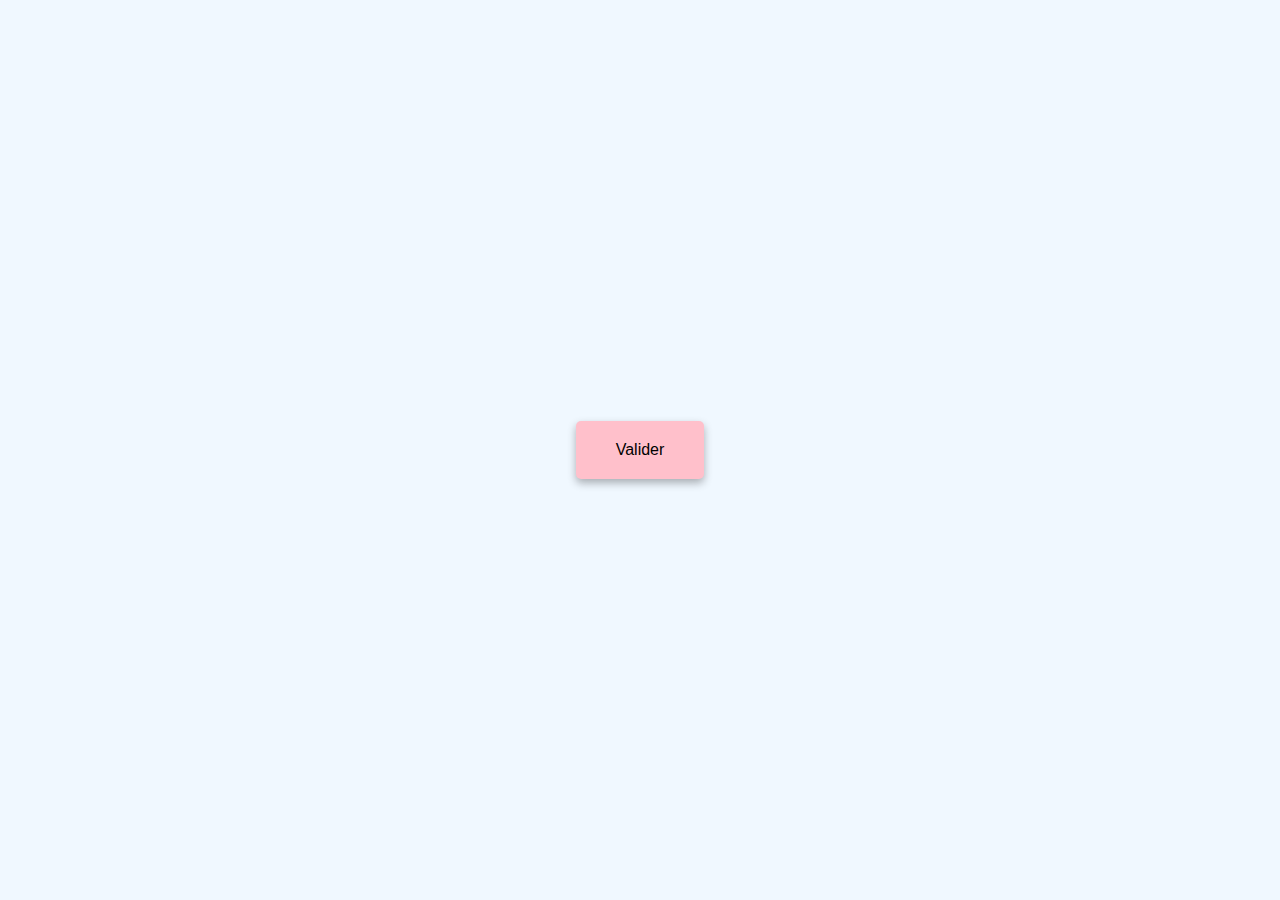
<file: projet4 btn effect/index.html>
<!DOCTYPE html>
<html lang="en">
  <head>
    <meta charset="UTF-8" />
    <meta http-equiv="X-UA-Compatible" content="IE=edge" />
    <meta name="viewport" content="width=device-width, initial-scale=1.0" />
    <title>Button Ripple Effect</title>
    <link rel="stylesheet" href="style.css" />
  </head>
  <body>
    <a href="#" class="btn"><span>Valider</span></a>
    <script src="index.js"></script>
  </body>
</html>
</file>
<file: project 14 jour restant année/style.css>
body {
    margin: 0;
    display: flex;
    flex-direction: column;
    align-items: center;
    height: 100vh;
    justify-content: center;
    font-family: cursive;
    background-color: slateblue;
    overflow: hidden;
  }
  
  h2 {
    color: white;
    text-align: center;
    text-transform: uppercase;
    letter-spacing: 4px;
  }
  
  .year {
    font-size: 5em;
    color: white;
    font-weight: bold;
  }
  
  .countdown {
    margin: 30px;
    background-color: rgba(0, 0, 0, 0.1);
    width: 100%;
    color: white;
    height: 120px;
    display: flex;
    justify-content: center;
    align-items: center;
  }
  
  .countdown div {
    margin: 0 15px;
    font-size: 2.5em;
    font-weight: 500;
    margin-top: -25px;
    position: relative;
    text-align: center;
    width: 100px;
  }
  
  .countdown div::before {
    content: "";
    position: absolute;
    bottom: -30px;
    left: 0;
    font-size: 0.35em;
    line-height: 35px;
    text-transform: uppercase;
    letter-spacing: 1px;
    font-weight: 500;
    width: 100%;
    height: 35px;
  }
  
  .countdown #day::before {
    content: "Days";
  }
  .countdown #hour::before {
    content: "Hours";
  }
  .countdown #minute::before {
    content: "Minutes";
  }
  .countdown #second::before {
    content: "Seconds";
  }
</file>
<file: project11 rotating image/style.css>
body {
    margin: 0;
    display: flex;
    flex-direction: column;
    align-items: center;
    text-align: center;
    height: 100vh;
    justify-content: center;
    background-color: black;
    overflow: hidden;
  }
  
  .image-container {
    position: relative;
    width: 200px;
    height: 200px;
    transform-style: preserve-3d;
    transform: perspective(1000px) rotateY(0deg);
    transition: transform 0.7s;
  }
  
  .image-container span {
    position: absolute;
    top: 0;
    left: 0;
    width: 100%;
    transform: rotateY(calc(var(--i) * 45deg)) translateZ(400px);
  }
  
  .image-container span img {
    position: absolute;
    left: 0;
    top: 0;
    width: 100%;
  }
  
  .btn-container {
    position: relative;
    width: 80%;
  }
  
  .btn {
    position: absolute;
    bottom: -80px;
    background-color: slateblue;
    color: white;
    border: none;
    padding: 10px 20px;
    border-radius: 5px;
    cursor: pointer;
  }
  
  .btn:hover {
    filter: brightness(1.5);
  }
  
  #prev {
    left: 20%;
  }
  
  #next {
    right: 20%;
  }
</file>
<file: projet 13 calculateur de pret/style.css>
body {
    margin: 0;
    display: flex;
    justify-content: center;
    height: 100vh;
    align-items: center;
    font-family: cursive;
    background-color: slateblue;
  }
  
  .calendar-container {
    background-color: white;
    width: 300px;
    text-align: center;
    border-radius: 10px;
    box-shadow: 0 4px 8px rgba(0, 0, 0, 0.3);
    overflow: hidden;
  }
  
  .month-name {
    margin: 0;
    background-color: orangered;
    color: white;
    padding: 10px;
    font-size: 30px;
    font-weight: bold;
  }
  
  .day-name {
    font-size: 20px;
    color: darkgray;
  }
  
  .day-number {
    font-size: 80px;
    margin: 0;
    font-weight: bold;
  }
  
  .year {
    margin: 20px 0;
    font-size: 20px;
    color: darkgray;
    font-weight: 500;
  }
</file>
<file: projet 16calcul age/style.css>
body {
    margin: 0;
    padding: 20px;
    font-family: "Montserrat", sans-serif;
    background-color: #f7f7f7;
  }
  
  .container {
    background-color: white;
    box-shadow: 0 0 10px rgba(0, 0, 0, 0.2);
    padding: 20px;
    max-width: 600px;
    margin: 0 auto;
    border-radius: 5px;
    margin-top: 50px;
  }
  
  h1 {
    font-size: 36px;
    text-align: center;
    margin-top: 0;
    margin-bottom: 20px;
  }
  
  .form {
    display: flex;
    flex-direction: column;
    align-items: center;
  }
  
  label {
    font-weight: bold;
    margin-bottom: 10px;
  }
  
  input {
    padding: 8px;
    border: 1px solid #ccc;
    border-radius: 5px;
    width: 100%;
    max-width: 300px;
  }
  
  button {
    background-color: #007bff;
    color: white;
    border: none;
    padding: 10px 20px;
    border-radius: 5px;
    margin-top: 10px;
    cursor: pointer;
    transition: background-color 0.3s ease;
  }
  
  button:hover {
    background-color: #0062cc;
  }
  
  #result {
    margin-top: 20px;
    font-size: 24px;
    font-weight: bold;
  }
</file>
<file: projet15 conter promo/style.css>
.container {
    margin: 0 auto;
    max-width: 400px;
    text-align: center;
    padding: 20px;
    font-family: "Roboto", sans-serif;
  }
  
  .title {
    font-size: 36px;
    margin-bottom: 10px;
    color: #2c3e50;
  }
  
  .timer {
    font-size: 72px;
    color: #2c3e50;
  }
  
  button {
    font-size: 18px;
    padding: 10px 20px;
    margin: 10px;
    color: white;
  
    border: none;
    border-radius: 4px;
    cursor: pointer;
    text-transform: uppercase;
    transition: opacity 0.3s ease-in-out;
  }
  
  button:hover {
    opacity: 0.7;
  }
  
  #start {
    background-color: #27ae60;
  }
  
  #stop {
    background-color: #c0392b;
  }
  
  #reset {
    background-color: #7f8c8d;
  }
</file>
<file: projet21 calcul de poucentage/style.css>
* {
    box-sizing: border-box;
  }
  
  body {
    background-color: #f2f2f2;
    font-family: "Helvetica", sans-serif;
  }
  
  .container {
    background-color: white;
    max-width: 600px;
    margin: 100px auto;
    padding: 20px;
    box-shadow: 0 0 10px rgba(0, 0, 0, 0.2);
    border-radius: 10px;
  }
  
  h1 {
    margin-top: 0;
    text-align: center;
  }
  
  input {
    padding: 10px;
    border: 1px solid #ccc;
    border-radius: 4px;
    margin: 10px 0;
    width: 100%;
  }
  
  button {
    background-color: #4caf50;
    color: white;
    padding: 10px;
    border: none;
    cursor: pointer;
    margin: 10px 0;
    width: 100%;
    font-size: 18px;
    text-transform: uppercase;
    transition: background-color 0.2s ease;
  }
  
  button:hover {
    background-color: #45a049;
  }
  
  #total {
    font-size: 24px;
    font-weight: bold;
    margin-top: 10px;
  }
</file>
<file: projet3 mini calendrier/style.css>
body {
    margin: 0;
    display: flex;
    justify-content: center;
    height: 100vh;
    align-items: center;
    font-family: cursive;
    background-color: rgb(198, 197, 208);
  }
  
  .calendar-container {
    background-color: white;
    width: 300px;
    text-align: center;
    border-radius: 10px;
    box-shadow: 0 4px 8px rgba(0, 0, 0, 0.3);
    overflow: hidden;
  }
  
  .month-name {
    margin: 0;
    background-color: blue;
    color: white;
    padding: 10px;
    font-size: 30px;
    font-weight: bold;
  }
  
  .day-name {
    font-size: 20px;
    color: darkgray;
  }
  
  .day-number {
    font-size: 80px;
    margin: 0;
    font-weight: bold;
  }
  
  .year {
    margin: 20px 0;
    font-size: 20px;
    color: darkgray;
    font-weight: 500;
  }
</file>
<file: projet4 btn effect/style.css>
body {
    margin: 0;
    display: flex;
    justify-content: center;
    height: 100vh;
    align-items: center;
    background-color: aliceblue;
    font-family: sans-serif;
  }
  
  .btn {
    background-color: pink;
    padding: 20px 40px;
    border-radius: 5px;
    box-shadow: 0 4px 8px rgba(0, 0, 0, 0.3);
    text-decoration: none;
    color: black;
    position: relative;
    overflow: hidden;
  }
  
  .btn span {
    position: relative;
    z-index: 1;
  }
  
  .btn::before {
    content: "";
    position: absolute;
    background-color: orangered;
    width: 0;
    height: 0;
    left: var(--xPos);
    top: var(--yPos);
    transform: translate(-50%, -50%);
    border-radius: 50%;
    transition: width 0.5s, height 0.5s;
  }
  
  .btn:hover::before {
    width: 300px;
    height: 300px;
  }
</file>
